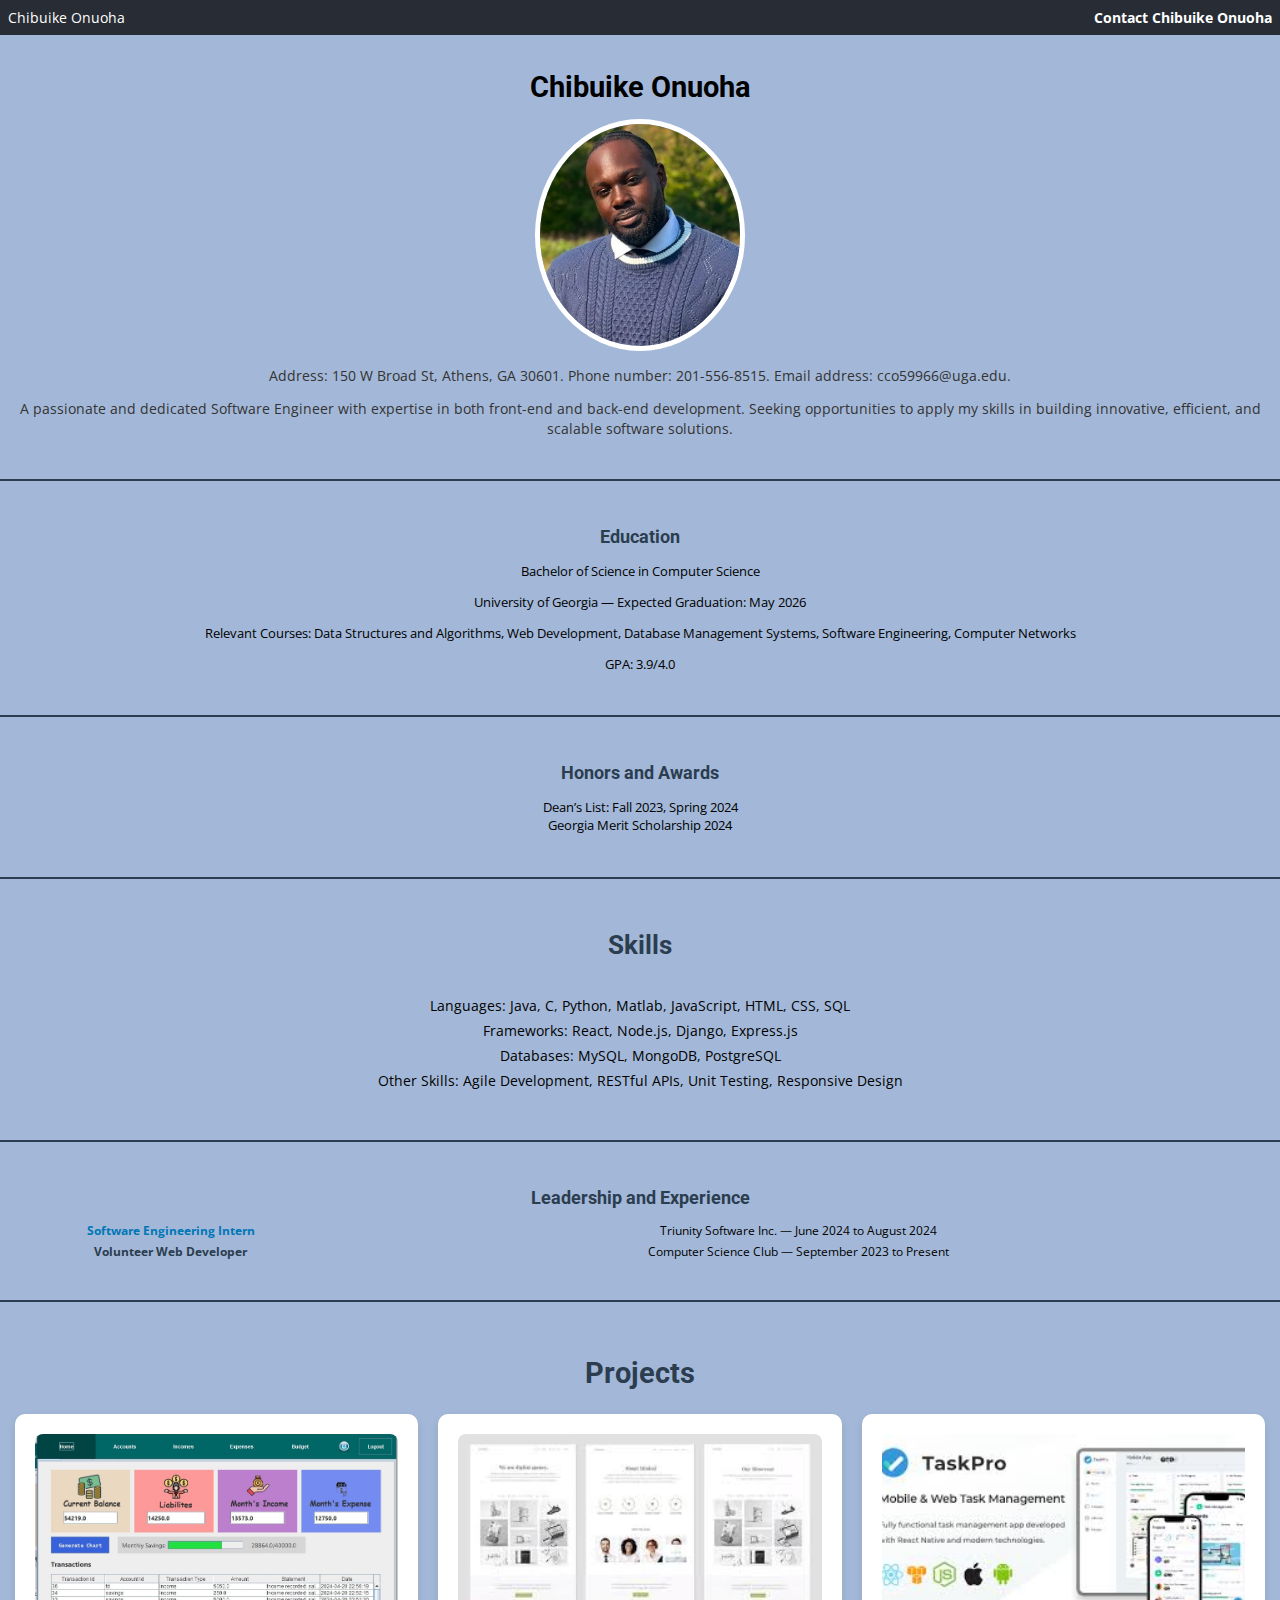
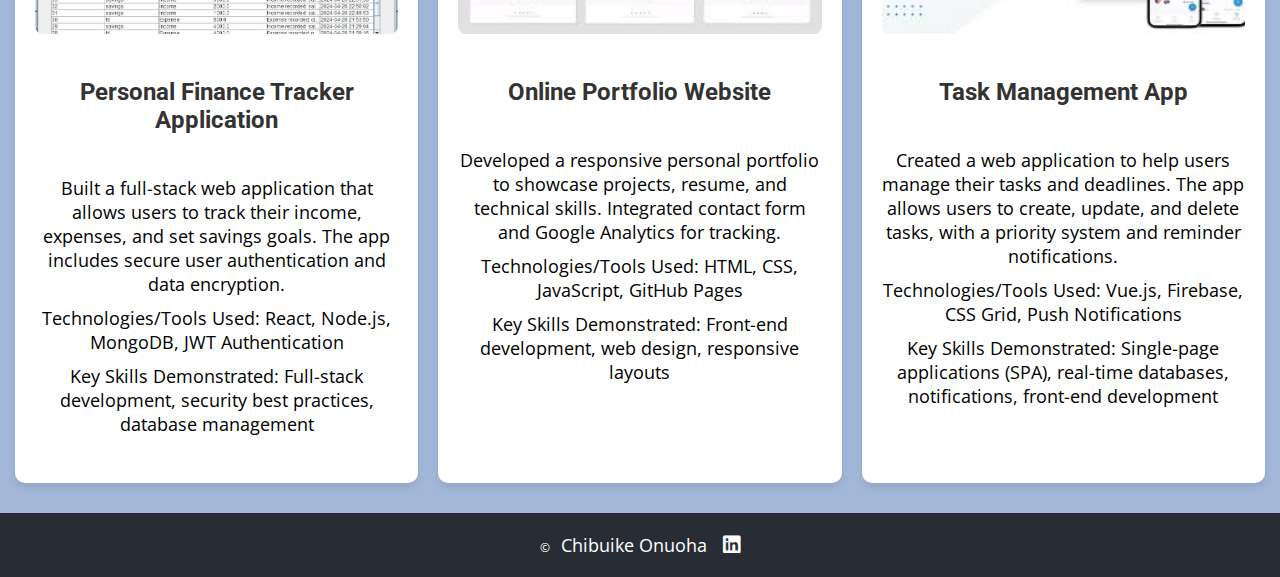
<file: index.html>
<!DOCTYPE html>
<html lang="en">
<head>
    <meta charset="UTF-8">
    <meta name="viewport" content="width=device-width, initial-scale=1.0">
    <title>Chibuike Onuoha</title>
    <link rel="stylesheet" href="https://cdnjs.cloudflare.com/ajax/libs/font-awesome/6.0.0-beta3/css/all.min.css">
    <link rel="stylesheet" href="style_template.css" type="text/css">
    
    <link href="https://fonts.googleapis.com/css2?family=Roboto:wght@700&family=Open+Sans:wght@400&display=swap" rel="stylesheet">
</head>
<body>
    <nav>
        <p>Chibuike Onuoha</p>
        <p><a href="contact.html">Contact Chibuike Onuoha</a></p>
    </nav>

    
    <section class="splash">
        <h1>Chibuike Onuoha</h1>
        <div class="headshot-container">
            <img src="images/IMG_1531.jpg" alt="photo of myself" class="headshot">
        </div>
        <p class="address">Address: 150 W Broad St, Athens, GA 30601. Phone number: 201-556-8515. Email address: cco59966@uga.edu.</p>
        <p class="tagline">A passionate and dedicated Software Engineer with expertise in both front-end and back-end development. Seeking opportunities to apply my skills in building innovative, efficient, and scalable software solutions.</p>
    </section>

    <hr class="styled-hr">

    <!-- This is the Education Section. -->
    <section class="education-info">
        <h2>Education</h2>
        <p>Bachelor of Science in Computer Science</p>
        <p>University of Georgia — Expected Graduation: May 2026</p>
        <p>Relevant Courses: Data Structures and Algorithms, Web Development, Database Management Systems, Software Engineering, Computer Networks</p>
        <p>GPA: 3.9/4.0</p>
    </section>

    <hr class="styled-hr">

    <!--  This is the Honors and Awards Section. -->
    <section class="honors-info">
        <h2>Honors and Awards</h2>
        <dl>
            <dt>Dean’s List: Fall 2023, Spring 2024</dt>
           
            <dt>Georgia Merit Scholarship 2024</dt>

        </dl>
    </section>

    <hr class="styled-hr">

    <!-- This is the  Skills Section. -->
    <section class="skills-info">
        <h2>Skills</h2>
        <ul class="styled-list">
            <li>Languages: Java, C, Python, Matlab, JavaScript, HTML, CSS, SQL</li>
            <li>Frameworks: React, Node.js, Django, Express.js</li>
            <li>Databases: MySQL, MongoDB, PostgreSQL</li>
            <li>Other Skills: Agile Development, RESTful APIs, Unit Testing, Responsive Design</li>
        </ul>
    </section>

    <hr class="styled-hr">

    <!-- This is the Leadership and Experience Section. -->
    <section class="leadership-info">
        <h2>Leadership and Experience</h2>
        <dl class="grid-list">
            <dt><a href="https://triunitysoft.com" target="_blank">Software Engineering Intern</a></dt>
            <dd>Triunity Software Inc. — June 2024 to August 2024</dd>
            <dt>Volunteer Web Developer</dt>
            <dd>Computer Science Club — September 2023 to Present</dd>
        </dl>
    </section>

    <hr class="styled-hr">

    <!-- This is the Projects Section. -->
    <section>
        <h2 class="section-heading">Projects</h2>
        <div class="three-col">
            <div class="card">
                <img src="images/PersonalFinanceTrackerApplication.jpg" alt="Project 1" class="project-img">
                <h3>Personal Finance Tracker Application</h3>
                <ul class="styled-list">
                    <li>Built a full-stack web application that allows users to track their income, expenses, and set savings goals. The app includes secure user authentication and data encryption.</li>
                    <li>Technologies/Tools Used: React, Node.js, MongoDB, JWT Authentication</li>
                    <li>Key Skills Demonstrated: Full-stack development, security best practices, database management</li>
                </ul>
            </div>

            <div class="card">
                <img src="images/OnlinePortfolioWebsite.jpg" alt="Project 2" class="project-img">
                <h3>Online Portfolio Website</h3>
                <ul class="styled-list">
                    <li>Developed a responsive personal portfolio to showcase projects, resume, and technical skills. Integrated contact form and Google Analytics for tracking.</li>
                    <li>Technologies/Tools Used: HTML, CSS, JavaScript, GitHub Pages</li>
                    <li>Key Skills Demonstrated: Front-end development, web design, responsive layouts</li>
                </ul>
            </div>

            <div class="card">
                <img src="images/TaskManagementApp.jpg" alt="Project 3" class="project-img">
                <h3>Task Management App</h3>
                <ul class="styled-list">
                    <li>Created a web application to help users manage their tasks and deadlines. The app allows users to create, update, and delete tasks, with a priority system and reminder notifications.</li>
                    <li>Technologies/Tools Used: Vue.js, Firebase, CSS Grid, Push Notifications</li>
                    <li>Key Skills Demonstrated: Single-page applications (SPA), real-time databases, notifications, front-end development</li>
                </ul>
            </div>
        </div>
    </section>

    <footer>
        <p>&#169; <a href="contact.html">Chibuike Onuoha</a></p>
        <a href="https://ng.linkedin.com/in/chibuike-onuoha-980a412b2?trk=people-guest_people_search-card" target="_blank">
            <i class="fab fa-linkedin" style="font-size: 20px;"></i>
        </a>
    </footer>

</body>
</html>
</file>
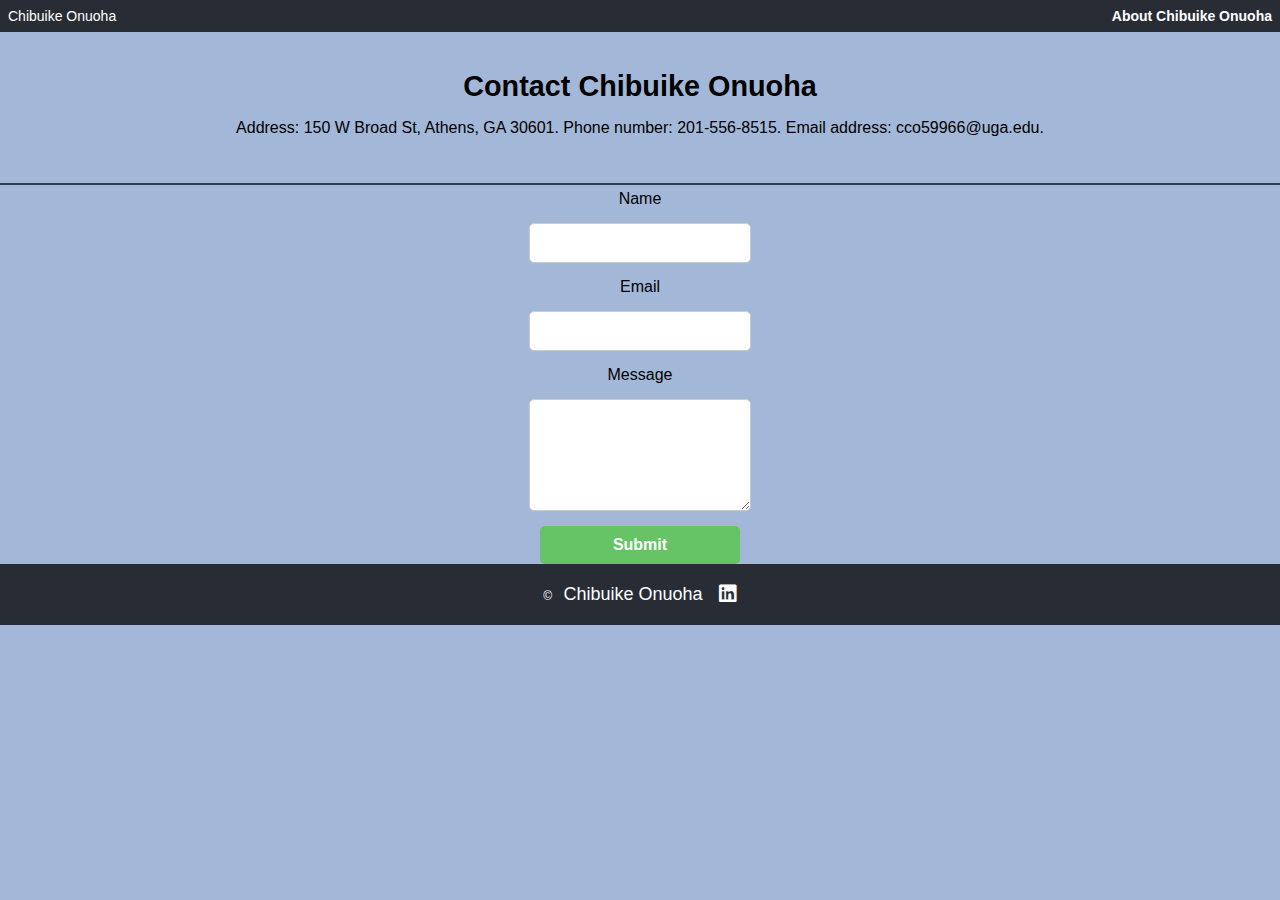
<file: contact.html>
<!DOCTYPE html>
<html lang="en">
<head>
    <meta charset="UTF-8">
    <meta name="viewport" content="width=device-width, initial-scale=1.0">
    <title>Chibuike Onuoha</title>
    <link rel="stylesheet" href="style_template.css" type="text/css">
    <link rel="stylesheet" href="https://cdnjs.cloudflare.com/ajax/libs/font-awesome/6.0.0-beta3/css/all.min.css"> <!-- Font Awesome Link -->
</head>
<body>

    <nav>
        <p>Chibuike Onuoha</p>
        <p><a href="index.html">About Chibuike Onuoha</a></p>
    </nav>

    <!-- Contact Section -->
    <section class="one-col">
        <h1>Contact Chibuike Onuoha</h1>
        <p>Address: 150 W Broad St, Athens, GA 30601. Phone number: 201-556-8515. Email address: cco59966@uga.edu.</p>
    </section>

    <hr>

    <!-- Contact Form -->
    <form action="https://formsubmit.co/f1393b918a167e0e9ef91505f3545354" method="POST" class="one-col">
        <input type="hidden" name="_next" value="https://cco59966.github.io/resume.github.io/thankyou.html">

        <label for="name">Name</label>
        <input type="text" name="name" required>
        
        <label for="email">Email</label>
        <input type="email" name="email" required>

        <label for="message">Message</label>
        <textarea name="message" rows="6" cols="30" required></textarea>
        
        <button type="submit">Submit</button>
    </form>

    <footer>
        <p>&#169; <a href="index.html">Chibuike Onuoha</a></p>
        <a href="https://ng.linkedin.com/in/chibuike-onuoha-980a412b2?trk=people-guest_people_search-card" target="_blank">
            <i class="fab fa-linkedin" style="font-size: 20px; color: white;"></i> <!-- Smaller LinkedIn Icon -->
        </a>
    </footer>

</body>
</html>
</file>
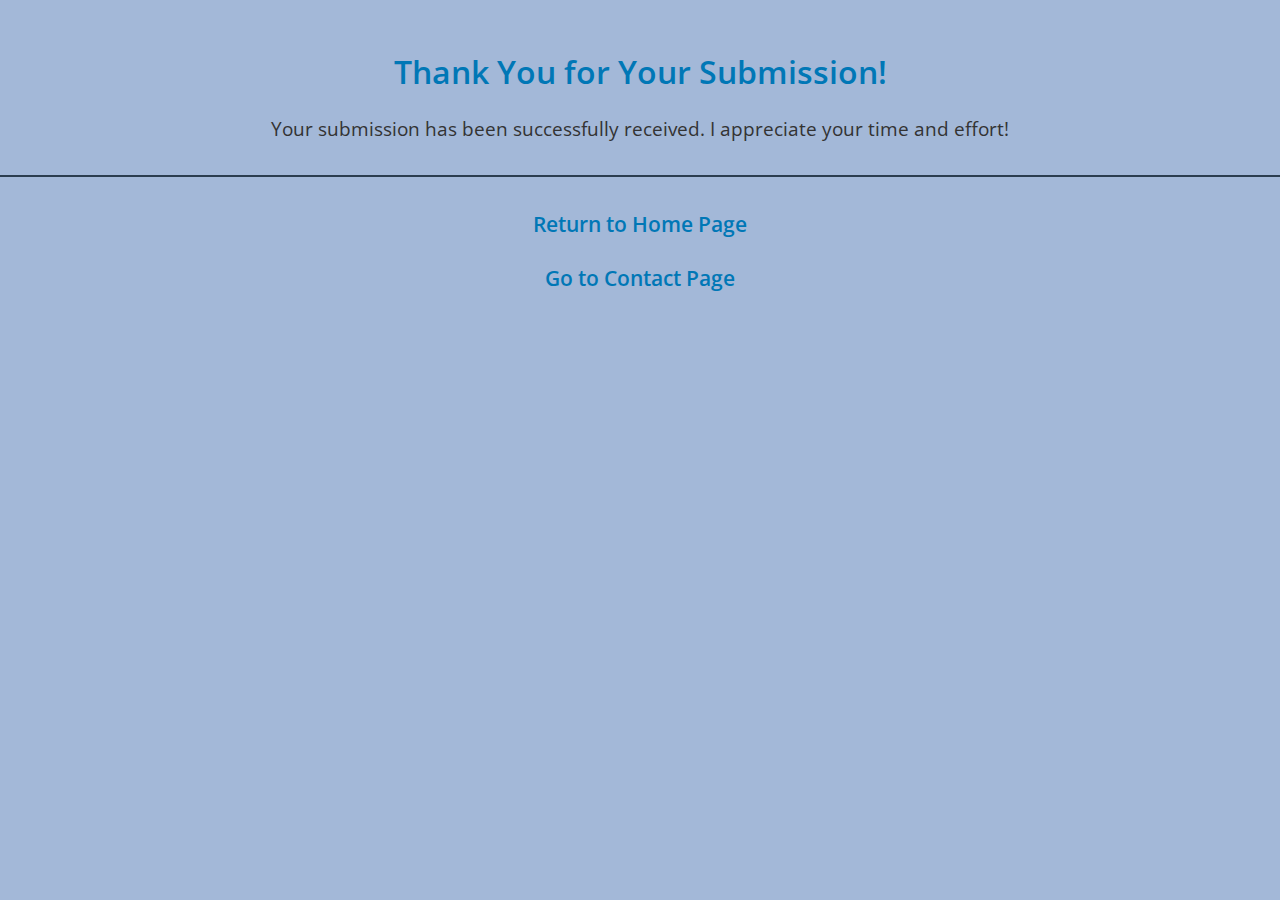
<file: thankyou.html>
<!DOCTYPE html>
<html lang="en">
<head>
    <meta charset="UTF-8">
    <meta name="viewport" content="width=device-width, initial-scale=1.0">
    <title>Thank You</title>
    <link href="https://fonts.googleapis.com/css2?family=Open+Sans:wght@400;600&display=swap" rel="stylesheet">
    <style>
        body {
            margin: 0;
            font-family: 'Open Sans', sans-serif; 
            background-color: #a3b8d8; /* Blue background */
            text-align: center;
        }

        h1 {
            font-size: 2em;
            color: #0077b6; 
            font-weight: 600;
            margin-top: 50px;
        }

        p {
            font-size: 1.2em;
            color: #333; 
            line-height: 1.6;
            margin-top: 20px;
        }

        a {
            color: #0077b6; /* Blue link color */
            text-decoration: none;
            font-weight: 600;
            font-size: 1.1em;
        }

        a:hover {
            text-decoration: underline;
        }

        .styled-hr {
            border: 1px solid #2b3d4f;
            margin-top: 30px;
            margin-bottom: 30px;
        }

    </style>
</head>
<body>

    <h1>Thank You for Your Submission!</h1>
    <p>Your submission has been successfully received. I appreciate your time and effort!</p>

    <hr class="styled-hr">

    <p><a href="index.html">Return to Home Page</a></p>
    <p><a href="contact.html">Go to Contact Page</a></p>

</body>
</html>
</file>
<file: style_template.css>
body {
    margin: 0;
    font-family: 'Open Sans', sans-serif;
    background-color: #a3b8d8; /*  this makes the blue background color */
    text-align: center;  /*  this centers all text within the  body */
}

/*  Here is the Horizontal rule border styling. */
.styled-hr {
    border: 1px solid #2b3d4f;
    margin-top: 10px;
    margin-bottom: 10px;
}

/*  This is the Navigation Styling. */
nav {
    background-color: #282c34;
    color: white;
    display: flex;
    justify-content: space-between;
    padding: 8px;
    font-size: 14px;
    text-align: center;  
}

nav p {
    margin: 0;
}

nav a {
    color: white;
    text-decoration: none;
    font-weight: bold;
}

nav a:hover {
    text-decoration: underline;
}

/* This is the Splash section styling. */
.splash {
    text-align: center;
    padding: 12px;
}

.headshot-container {
    display: flex;
    justify-content: center;
    align-items: center;
    margin: 15px 0;
    text-align: center; /* Centers the photo.  */
}

.headshot {
    max-width: 100%;  
    height: auto;     
    border-radius: 50%; 
    width: 200px;     
    object-fit: cover; 
    border: 5px solid white;  /* White border around the image. */
}

.address, .tagline {
    font-family: 'Open Sans', sans-serif;
    font-size: 14px;  /* shows the  font size. */
    line-height: 1.4;
    color: #333;
    text-align: center; /* This centers the text. */
}

/* Here is the styling for the headline. */
h1 {
    font-family: 'Roboto', sans-serif;
    font-weight: 700;
    font-size: 1.8em;
    margin: 8px 0;
    text-align: center; /* Centers the  h1 text. */
}

/*  This is the Footer Styling. */
footer {
    background-color: #282c34;
    color: white;
    text-align: center;
    padding: 8px 10px;
    display: flex;
    justify-content: center;
    align-items: center;
    font-size: 12px; /
}

footer p {
    margin-right: 8px; /*  puts  space between  my name and  the LinkedIn icon. */
}

footer a {
    color: white;
    margin-left: 8px;
    font-size: 18px;
}

footer a:hover {
    color: #61dafb;
}

/* This is the Section  for Heading Styling */
.section-heading {
    font-family: 'Roboto', sans-serif;
    font-size: 1.8em;
    color: #2b3d4f;
    text-align: center; /* This centers the section heading */
}

/* This is the Education paragraph styling */
.education-info {
    font-size: 0.9em;  
    color: #444;
    text-align: center; 
}

.course-list {
    font-weight: bold;
    color: #0077b6;
}

/* Styled unordered lists */
.styled-list {
    list-style-type: none;
    padding-left: 0;
    font-size: 0.9em;  
    text-align: center; 
    display: inline-block; 
    width: 100%;
}

.styled-list li {
    margin-bottom: 6px;
    text-align: center; 
}

/*  this is the Grid Layout for Description Lists. */
.grid-list {
    display: grid;
    grid-template-columns: 1fr 3fr;
    gap: 6px;
    font-size: 0.9em;  
    text-align: center; 
}

.grid-list dt {
    font-weight: bold;
    color: #2b3d4f;
}

.grid-list dd {
    margin: 0;
    color: #555;
}

/* this is the Link styling. */
a {
    color: #0077b6;
    text-decoration: none;
}

a:hover {
    color: #61dafb;
    text-decoration: underline;
}

/* This is the Font size for sections. */
section {
    padding: 15px;
    font-size: 1em;  /* Smaller font size for sections. */
}

h2, h3 {
    font-family: 'Roboto', sans-serif;
}

h2 {
    font-size: 1.6em;
    color: #2b3d4f;
}

h3 {
    font-size: 1.4em;  
    color: #333;
}

/*This is the  Education Section: Font Size and Border Styling. */
.education-info ul {
    list-style-type: none;
    padding-left: 0;
    font-size: 0.9em;  
}

.education-info h2,
.honors-info h2,
.leadership-info h2 {
    font-family: 'Roboto', sans-serif;
    font-size: 1.4em;  
    color: #2b3d4f;
    text-align: center; 
}

/* This is the Styling for Education, Honors and Awards, Leadership and Experience sections. */
.education-info,
.honors-info,
.leadership-info {
    font-size: 0.9em; 
    font-weight: normal;
    color: black;
    text-align: center; /* Center all text in these sectiosn. */
}

.education-info li, 
.honors-info li,
.leadership-info li {
    font-size: 0.9em; 
    color: black;
    text-align: center; 
}

/* This is th eSection Styling. */
section {
    margin-top: 15px;
    margin-bottom: 15px;
}

/* JHere is the Border Styling for Sections. */
hr {
    border: 1px solid #2b3d4f;
    margin-top: 10px;
    margin-bottom: 10px;
}

/* This is the Education, Honors, and Leadership Sections - Reduced Font Size and Border. */
.education-info,
.honors-info,
.leadership-info {
    font-size: 0.8em;
}

.education-info li,
.honors-info li,
.leadership-info li {
    font-size: 0.8em; 
    margin-bottom: 4px;
}

/* This is the  section borders */
hr {
    border: 0.5px solid #2b3d4f;
    margin-top: 5px;
    margin-bottom: 5px;
}

/*This is the  Projects Section (Grid Layout for the assignment) */
.three-col {
    display: grid;
    grid-template-columns: 1fr 1fr 1fr;
    gap: 20px;
    margin-top: 20px;
}

.card {
    background-color: #ffffff;
    border-radius: 10px;
    box-shadow: 0 4px 8px rgba(0, 0, 0, 0.1);
    padding: 20px;
    text-align: center;
    transition: transform 0.3s ease;
}

.card:hover {
    transform: translateY(-5px);
}

.project-img {
    width: 100%;
    height: 200px;
    object-fit: cover;
    border-radius: 8px;
    margin-bottom: 15px;
}

.card h3 {
    font-size: 1.5em;
    color: #333;
}

.card ul {
    padding-left: 0;
    list-style-type: none;
    font-size: 1.1em;
}

.card ul li {
    margin-bottom: 10px;
}

/* This Makes specific text black for Leadership and Experience Section. */
.leadership-info dd {
    color: black; /* Apply black color to the text specifically for these items. */
}

/* This is the Form Styling to Ensure One Column Layout. */
form {
    display: flex;
    flex-direction: column; /* Stacks the form elements vertically. */
    align-items: center;  /* Centers the elements horizontally. */
    gap: 15px;  /* Adds space between form elements. */
}

/* here is the Input, textarea, and button styling. */
form input, form textarea, form button {
    width: 100%;  /* Makes the form elements full-width. */
    max-width: 200px; /* Restricts the width of inputs for better readability. */
    padding: 10px;
    font-size: 1em;
    border: 1px solid #ccc;
    border-radius: 5px;
}

/* this here is the Styling for the Submit Button. */
form button {
    background-color: #66c466; 
    border: none;
    color: white;
    font-weight: bold;
    cursor: pointer;
    transition: background-color 0.3s ease;
}

/* this is the Button hover effect. */
form button:hover {
    background-color: #4caf50; 
}
</file>
